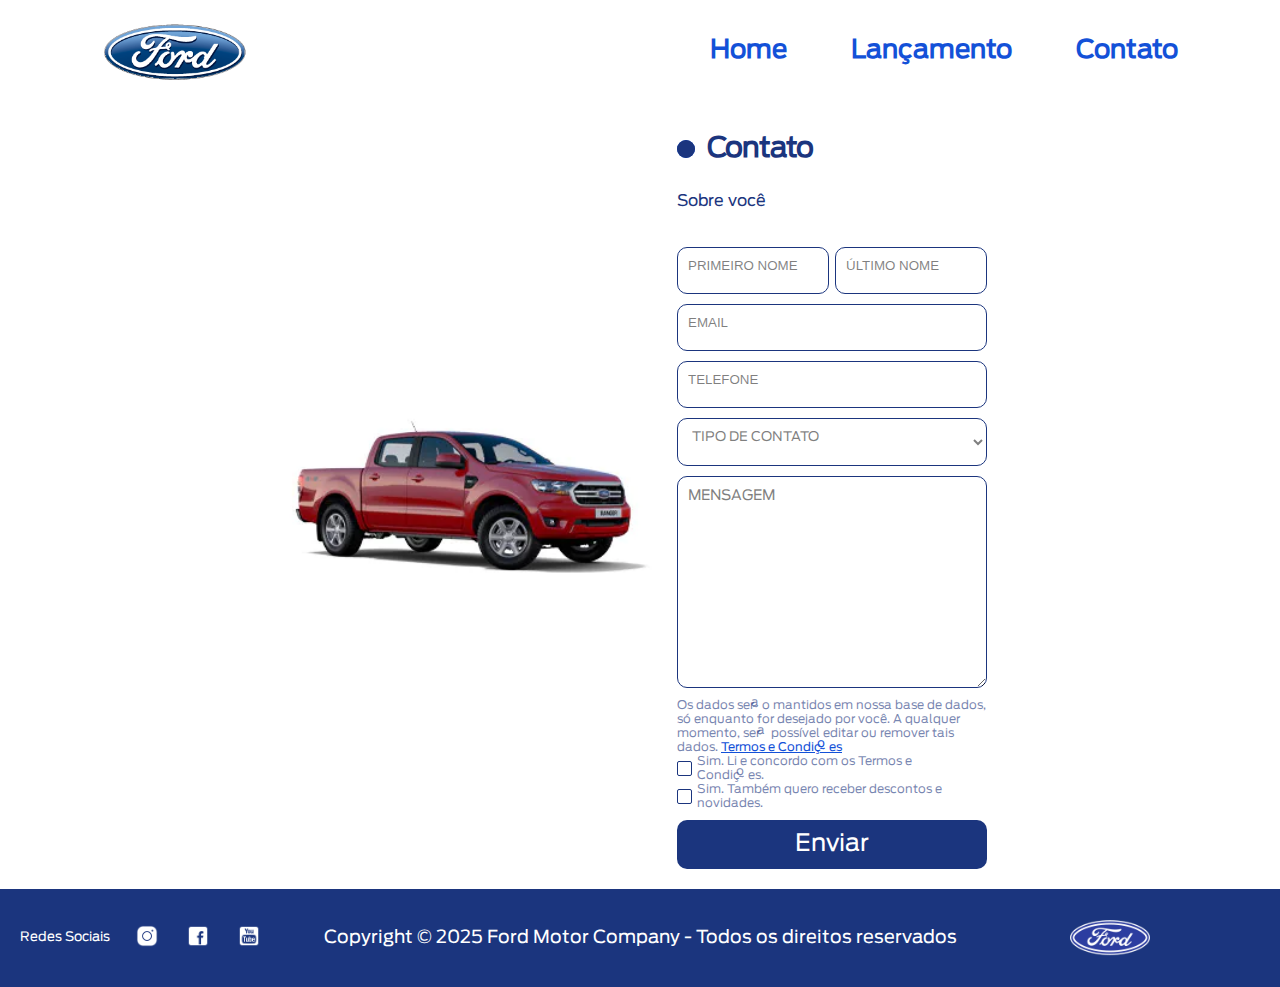
<file: contato.html>
<!DOCTYPE html>
<html lang="pt-br">
<head>
    <meta charset="UTF-8">
    <meta name="viewport" content="width=device-width, initial-scale=1.0">
    <title>Contato - Ford</title>
    <link href="https://fonts.googleapis.com/icon?family=Material+Icons" rel="stylesheet">
    <link rel="stylesheet" href="estilos/contato.css">
    <link rel="shortcut icon" href="assets/Favicon_Ford.png" type="image/x-icon">
</head>
<body>
    <header>
        <div class="cabecalho">
            <img src="assets/imagens/logo-ford-256.png" alt="Logo da Ford com letras brancas e fundo azul">
            <button id="menu_Burguer" class="material-icons-outlined" onclick="open_Burguer()">menu</button>
        </div>  
         
        <nav id="itens">
            <button href="javascript:void(0)" id="close_Burguer" class="material-icons-outlined" onclick="close_Burguer()">close</button>
            <ul>
                <li>
                    <a href="index.html"><span class="material-icons-outlined">home</span> Home</a></li>
                <li>
                    <a href="lancamento.html"><span class="material-icons-outlined">directions_car</span> Lançamento</a></li>
                <li>
                    <a href="contato.html"><span class="material-icons-outlined">call</span> Contato</a></li>
            </ul>
        </nav>
        <nav id="menu_Bar">
            <a class="opcao" href="index.html">Home</a>
            <a class="opcao" href="lancamento.html">Lançamento</a>
            <a class="opcao" href="contato.html">Contato</a>
        </nav>
    </header>
    <main>
        <div id="conteudo_Principal">

            <img src="assets/imagens/xls 2.2 diesel.jpg" alt="Ranger 2022 XLS na cor vermelha">
            
            
            <form novalidate id="form" class="form" method="GET" action="">
                
                <p class="title">Contato</p>
                <p class="message">Sobre você</p>
                <span id="error_Forms"></span>
                <div class="flex">
                    <input required placeholder="PRIMEIRO NOME" type="text" class="input" name="nome" id="nome">
                    <input required placeholder="ÚLTIMO NOME" type="text" class="input" name="sobrenome" id="sobrenome">
                </div>
                
                <input required placeholder="EMAIL" type="email" class="input" name="email" id="email">
                <input oninput="mascaraTelefone(this)" maxlength="16" required placeholder="TELEFONE" type="text" class="input" name="telefone" id="telefone">
                
                <select required class="input" name="tipo_contato" id="tipo_contato">
                    <option value="" disabled selected>TIPO DE CONTATO</option>
                    <option value="Elogio">ELOGIO</option>
                    <option value="Reclamação">RECLAMAÇÃO</option>
                    <option value="Solicitação">SOLICITAÇÃO</option>
                </select>
                
                <textarea required class="input" name="mensagem" id="mensagem" cols="30" rows="10" placeholder="MENSAGEM"></textarea>

                <div id="LGPD">
                    <span class="text_LGPD">Os dados serão mantidos em nossa base de dados, só enquanto for desejado por você. A qualquer momento, será possível editar ou remover tais dados. <a target="_blank" href="https://www.ford.com.br/politica-de-privacidade/">Termos e Condições</a></span>
                    <div class="input_LGPD">
                        <input type="checkbox" id="input_LGPD1">
                        <span>Sim. Li e concordo com os Termos e Condições.</span>
                    </div>
                    <div class="input_LGPD">
                        <input type="checkbox" id="input_LGPD2">
                        <span>Sim. Também quero receber descontos e novidades.</span>
                    </div>
                </div>

                <button type="submit" class="submit">Enviar</button>

            </form>

            <div id="confirmacao">
                <div class="text_Confirmation">
                    <h1>Mensagem enviada com sucesso!</h1>
                    <span>Olá, <strong class="confirmacao_Strong" id="strong_Name"></strong>! Agradecemos seu contato.<br><br> Sua mensagem foi recebida e nossa equipe está avaliando <span id="text_Tipo"></span>. Em breve, entraremos em contato. <br> <br> A <strong class="confirmacao_Strong">Ford</strong> valoriza sua opinião e está sempre à disposição!</span>

                </div>
                <div class="btn_Confirmation">
                    <button class="botao_confirmacao"><a href="index.html">Voltar para página principal</a></button>
                    <button onclick="closeConfirmation()" class="botao_confirmacao"><a href="">Enviar outra mensagem</a></button>
                </div>
            </div>

        </div>
    </main>

    <footer>
        <div class="informacoes_Footer">
            <div class="redes_Sociais">
                <p>Redes Sociais</p>
                <div class="logo_Redes">
                    <a class="icone_Social" href="https://www.instagram.com/fordbrasil/" target="_blank"><img src="assets/imagens/instagram-logo-50.png" alt="Logo do Instagram"></a>
                    <a class="icone_Social" href="https://www.facebook.com/ford/" target="_blank"><img src="assets/imagens/facebook-50.png" alt="Logo do Facebook"></a>
                    <a class="icone_Social" href="https://www.youtube.com/@fordbrasil" target="_blank"><img src="assets/imagens/youtube-squared-50.png" alt="Logo do Youtube"></a>
                </div>
            </div>
            <div class="copy_Right_Logo">
                <img src="assets/imagens/ford-96.png" alt="Logo da Ford">
            </div>
            <div class="copy_Right">
                <p>Copyright © 2025 Ford Motor Company - Todos os direitos reservados</p>
            </div>
        </div>
    </footer>
    <script src="app.js"></script>
    <script src="js/form.js"></script>
</body>
</html>
</file>
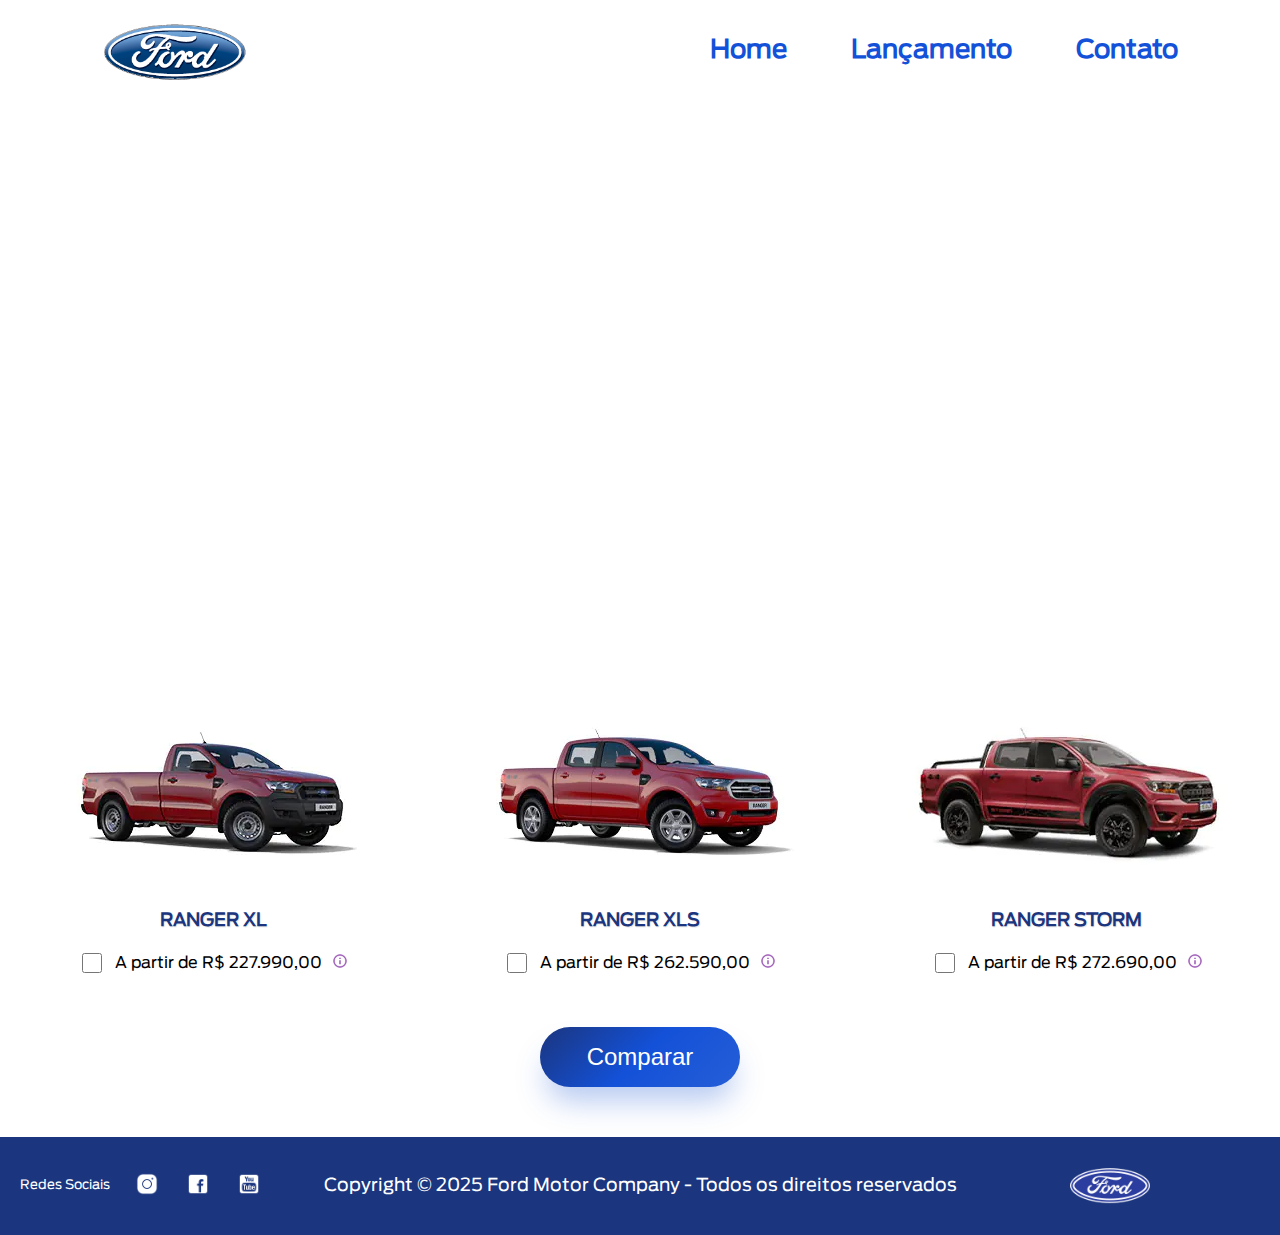
<file: lancamento.html>
<!DOCTYPE html>
<html lang="pt-br">
<head>
    <meta charset="UTF-8">
    <meta name="viewport" content="width=device-width, initial-scale=1.0">
    <title>Lançamentos - Ford</title>
    <link href="https://fonts.googleapis.com/icon?family=Material+Icons" rel="stylesheet">
    <link rel="stylesheet" href="estilos/lancamento.css">
    <link rel="shortcut icon" href="assets/Favicon_Ford.png" type="image/x-icon">
    
</head>
<body>
    <header>
        <div class="cabecalho">
            <img src="assets/imagens/logo-ford-256.png" alt="Logo da Ford com letras brancas e fundo azul">
            <button id="menu_Burguer" class="material-icons-outlined" onclick="open_Burguer()">menu</button>
        </div>  
         
        <nav id="itens">
            <button href="javascript:void(0)" id="close_Burguer" class="material-icons-outlined" onclick="close_Burguer()">close</button>
            <ul>
                <li>
                    <a href="index.html"><span class="material-icons-outlined">home</span> Home</a></li>
                <li>
                    <a href="lancamento.html"><span class="material-icons-outlined">directions_car</span> Lançamento</a></li>
                <li>
                    <a href="contato.html"><span class="material-icons-outlined">call</span> Contato</a></li>
            </ul>
        </nav>
        <nav id="menu_Bar">
            <a class="opcao" href="index.html">Home</a>
            <a class="opcao" href="lancamento.html">Lançamento</a>
            <a class="opcao" href="contato.html">Contato</a>
        </nav>
    </header>
    <main>
        <div class="video-container"> <!-- Vídeo -->
            <iframe id="video_Principal" 
                src="https://www.youtube.com/embed/vQsryuNmsL0?autoplay=1&autohide=0&controls=0&modestbranding=1&mute=0&playsinline=1&showinfo=0&loop=1&playlist=vQsryuNmsL0" 
                title="Vídeo Gerações da nova Ranger 2022 (YouTube video player)" 
                frameborder="0" 
                allow="accelerometer; autoplay; clipboard-write; encrypted-media; gyroscope; picture-in-picture; web-share" 
                referrerpolicy="strict-origin-when-cross-origin" 
                allowfullscreen>
            </iframe>  
        </div>

        <table class="tabela"> <!-- Tabela de carros -->
            <tr>
                <!-- Elementos da tabela vão aqui -->
            </tr>
        </table>

        
            <div id="div_Comparacao">
                <button class="close_Table" onclick="HideCompare()"> 
                    <span class="material-icons">close</span>
                </button>
                
                <table id="table_Comparacao">

                    <tbody id="body_Comparacao">
                        <tr class="row_Comparacao">
                            <td id="compare_image"></td>
                            <td id="compare_image_0"></td>
                            <td id="compare_image_1"></td>
                        </tr>
                        <tr class="row_Comparacao">
                            <td>Modelo</td>
                            <td id="compare_modelo_0"></td>
                            <td id="compare_modelo_1"></td>
                        </tr>
                        <tr class="row_Comparacao">
                            <td >Altura do veiculo (mm)</td>
                            <td id="compare_alturaveiculo_0"></td>
                            <td id="compare_alturaveiculo_1"></td>
                        </tr>
                        <tr class="row_Comparacao">
                            <td>Altura livre do solo (mm)</td>
                            <td id="compare_alturasolo_0"></td>
                            <td id="compare_alturasolo_1"></td>
                        </tr>
                        <tr class="row_Comparacao">
                            <td >Capacidade de carga (Kg)</td>
                            <td id="compare_capacidadecarga_0"></td>
                            <td id="compare_capacidadecarga_1"></td>
                        </tr>
                        <tr class="row_Comparacao">
                            <td >Motor</td>
                            <td id="compare_motor_0"></td>
                            <td id="compare_motor_1"></td>
                        </tr>
                        <tr class="row_Comparacao">
                            <td >Potencia</td>
                            <td id="compare_potencia_0"></td>
                            <td id="compare_potencia_1"></td>
                        </tr>
                        <tr class="row_Comparacao">
                            <td >Volume de cacamba (L)</td>
                            <td id="compare_volumecacamba_0"></td>
                            <td id="compare_volumecacamba_1"></td>
                        </tr>
                        <tr class="row_Comparacao">
                            <td >Roda</td>
                            <td id="compare_roda_0"></td>
                            <td id="compare_roda_1"></td>
                        </tr>
                        <tr class="row_Comparacao">
                            <td >Preco</td>
                            <td id="compare_preco_0"></td>
                            <td id="compare_preco_1"></td>
                        </tr>
                    </tbody>    
                </table>
                <button id="fechar_Table" onclick=HideCompare()>Fechar</button>
            </div>  

        <section id="section_Btn">
            <div id="compare">
                <button class="botao_Comparar"><a href="#">Comparar</a></button>
            </div>
    
            <div id="erro_Div">
                <span id="erro_Span"></span>
            </div>
        </section>
        
    </main>
    <footer>
        <div class="informacoes_Footer">
            <div class="redes_Sociais">
                <p>Redes Sociais</p>
                <div class="logo_Redes">
                    <a class="icone_Social" href="https://www.instagram.com/fordbrasil/" target="_blank"><img src="assets/imagens/instagram-logo-50.png" alt="Logo do Instagram"></a>
                    <a class="icone_Social" href="https://www.facebook.com/ford/" target="_blank"><img src="assets/imagens/facebook-50.png" alt="Logo do Facebook"></a>
                    <a class="icone_Social" href="https://www.youtube.com/@fordbrasil" target="_blank"><img src="assets/imagens/youtube-squared-50.png" alt="Logo do Youtube"></a>
                </div>
            </div>
            <div class="copy_Right_Logo">
                <img src="assets/imagens/ford-96.png" alt="Logo da Ford">
            </div>
            <div class="copy_Right">
                <p>Copyright © 2025 Ford Motor Company - Todos os direitos reservados</p>
            </div>
        </div>
    </footer>
    <script src="app.js"></script>
    <script src="js/compare.js"></script>
</body>
</html>
</file>
<file: estilos/contato.css>
:root {
    --cor-azul-escuro: #1b357e;
    --cor-azul-claro: #1351d8;
}

@font-face {
    font-family: "Antenna";
    src: url("/assets/font/Antenna-Regular.otf") format("opentype");
}

@import url('https://fonts.googleapis.com/css2?family=Roboto:ital,wght@0,100..900;1,100..900&display=swap');

.material-icons-outlined {
    font-family: 'Material Icons';
    font-weight: normal;
    font-style: normal;
    font-size: 24px;
    display: inline-block;
    line-height: 1;
    text-transform: none;
    letter-spacing: normal;
    word-wrap: normal;
    white-space: nowrap;
    direction: ltr;
  
    /* Support for all WebKit browsers. */
    -webkit-font-smoothing: antialiased;
    /* Support for Safari and Chrome. */
    text-rendering: optimizeLegibility;
  
    /* Support for Firefox. */
    -moz-osx-font-smoothing: grayscale;
  
    /* Support for IE. */
    font-feature-settings: 'liga';
}


* {
    box-sizing: border-box;
}

body {
    margin: 0;
    padding: 0;
    font-family: "Antenna", Arial, Helvetica, sans-serif;
    min-height: 100vh;
    max-width: 100%;

    overflow-x: hidden;
    display: flex;
    flex-direction: column;
}


/* Header */
header {
    display: flex;
    flex-direction: row;
    justify-content: space-between;
    align-items: center;
    margin-bottom: 10px;
    position: relative;
    padding: 4% 8%;
    height: 100px;
}

.cabecalho {
    width: 100vw;
    
    height: 70px;
    display: flex;
    justify-content: space-between;
    align-items: center;
}

header > .cabecalho > img {
    max-height: 40px;
    width: auto;
    padding: 0;
    margin: 0;
}

nav > button {
    border: 0;
}

#menu_Bar {
    display: none;
    justify-self: center;
    align-self: center;
}

#itens {
    padding-top: 0;
    margin-top: 0;
    padding-left: 15px;
    height: 100vh; 
    width: 0; 
    position: fixed;
    z-index: 5; 
    top: 0;
    right: -20%; 
    background-color: var(--cor-azul-escuro);
    overflow-x: hidden; 
    transition: width 0.3s ease, right 0.3s ease;
    display: flex;
    flex-direction: column;
     
    justify-content: flex-start;
}

#itens > ul {
    padding: 50px 5px;
    margin: 0;
    transition: opacity 1.5s ease;
    opacity: 0;
    list-style: none;
    display: flex;
    flex-direction: column;
    align-items: self-start;
}

#itens > ul > li > a {
    list-style: none;
    padding: 10px 0px; 
    margin: 0; 
    text-decoration: none;
    font-size: 20px;
    color: white;
    display: flex; 
    align-items: center;
    transition: 0.5s;
}

#itens > ul > li > a > span {
    padding-right: 15px;
}

#itens.aberto {
    width: 60%; 
    right: 0; 
}

#itens.aberto > ul {
    opacity: 1; 
}

#menu_Burguer {
    padding: 0;
    margin: 0;
    position: absolute;
    border: 0;
    background-color: white;
    color: var(--cor-azul-escuro);
    font-size: 30px;
    top: 31px;
    right: 25px;
}

#close_Burguer {
    position: absolute;
    top: 31px;
    right: 25px;
    cursor: pointer;
    font-size: 30px;
    background-color: var(--cor-azul-escuro);
    color: white;
    z-index: 6;
}

main {
    width: 100vw;
    background-color: white;
    flex: 1;

}

#conteudo_Principal {
    display: flex;
    flex-direction: column;
    justify-content: center;
    align-items: center;
}

#conteudo_Principal > img {
    width: 80vw;
    height: auto;
    display: block;
}

@media only screen and (min-width: 720px) {
    #conteudo_Principal {
        flex-direction: row;
    }
    #conteudo_Principal > img {
        width: 40vw;
    }
}

@media only screen and (min-width: 600px) {
    #conteudo_Principal {
        flex-direction: row;
    }
    #conteudo_Principal > img {
        width: 50vw;
    }
    header > .cabecalho > img {
        max-height: 50px;

    }
}

@media only screen and (min-width: 992px) {
    #conteudo_Principal > img {
        width: 30vw;
    }
    header > .cabecalho > img {
        max-height: 60px;
    }
}


.form {
    display: flex;
    flex-direction: column;
    gap: 10px;
    max-width: 350px;
    background-color: #fff;
    padding: 20px;
    border-radius: 20px;
    position: relative;
    font-family: "Antenna",Arial, Helvetica, sans-serif;
  }
  
.title {
    font-family: "Antenna",Arial, Helvetica, sans-serif;
    font-size: 28px;
    color: var(--cor-azul-escuro);
    font-weight: 600;
    letter-spacing: -1px;
    position: relative;
    display: flex;
    align-items: center;
    padding-left: 30px;
    margin: 0;
}


  
.title::before,.title::after {
    position: absolute;
    content: "";
    height: 16px;
    width: 16px;
    border-radius: 50%;
    left: 0px;
    background-color: var(--cor-azul-escuro);
}
  
.title::before {
    width: 18px;
    height: 18px;
    background-color: var(--cor-azul-claro);
}
  
.title::after {
    width: 18px;
    height: 18px;
    animation: pulse 1s linear infinite;
}

@keyframes pulse {
    from {
      transform: scale(0.9);
      opacity: 1;
    }
  
    to {
      transform: scale(1.8);
      opacity: 0;
    }
  }
  
#error_Forms {
    color: rgb(255, 55, 55);
}
  
.flex {
    display: flex;
    width: 100%;
    gap: 6px;
}
  
.form {
    position: relative;
    color: var(--cor-azul-escuro);
}
  
.form .input {
    width: 100%;
    padding: 10px 10px 20px 10px;
    outline: 0;
    border: 1px solid var(--cor-azul-escuro);
    border-radius: 10px;
}


.form .input + span {
    position: absolute;
    left: 10px;
    top: 15px;
    font-size: 0.9em;
    cursor: text;
    transition: 0.3s ease;

}
  
.form .input:placeholder-shown + span {
    top: 15px;
    font-size: 0.9em;
}
  
.form .input:focus + span,.form .input:valid + span {
    top: 30px;
    font-size: 0.9em;
    font-weight: 600;
}

.submit {
    font-family: "Antenna",Arial, Helvetica, sans-serif;
    border: none;
    outline: none;
    background-color: var(--cor-azul-escuro);
    padding: 10px;
    border-radius: 10px;
    color: white;
    font-size: 1.5em;
    transform: .3s ease;
}
  
.submit:hover {
    background-color: var(--cor-azul-claro);
    transform: scale(1.02);
    transition-duration: 0.5s;
}
  

input[type=text]:focus, input[type=email]:focus, input[type=number]:focus, select:focus {
    border: 2px solid var(--cor-azul-claro);
    font-family: "Antenna",Arial, Helvetica, sans-serif;
}

input[type=number]::-webkit-inner-spin-button{
    appearance: none;
}

select {
    font-family: "Antenna",Arial, Helvetica, sans-serif;
    width: 100%;
    padding: 10px 10px 20px 10px;
    outline: 0;
    border: 1px solid var(--cor-azul-escuro);
    border-radius: 10px;
    background-color: #fff;
    color: rgba(0, 0, 0, 0.5); ;
}

textarea {
    min-width: 310px;
    max-width: 500px;
    min-height: 170px;
    max-height: 300px;
    font-size: 0.9em;
    font-family: "Antenna",Arial, Helvetica, sans-serif;
}

input::placeholder, textarea::placeholder {
    color: rgba(0, 0, 0, 0.5);  
}


#confirmacao {
    display: none;
    background-color: rgb(240, 240, 240);
    width: 90%;
    height: auto;
    flex-direction: column;
    align-items: center;
    justify-content: center;
    border: 2px solid var(--cor-azul-escuro);
    max-width: 350px;
    height: 630px;
    
    padding: 20px;
    margin-bottom: 20px;
    border-radius: 20px;
    position: relative;
    font-family: "Roboto", Arial, Helvetica, sans-serif;
    font-size: medium;
    gap: 40px;
}

.botao_confirmacao {
    justify-content: center;
    align-items: center;
    font-family: "Antenna",Arial, Helvetica, sans-serif;
    border: none;
    outline: none;
    border: 2px solid var(--cor-azul-escuro);
    background-color: white;
    padding: 10px;
    border-radius: 10px;
    color: white;
    font-size: large;
    transform: .3s ease;
    text-decoration: none;
    min-width: 150px;
    gap: 20px;
    width: 95%;
    box-shadow: 5px 5px 20px rgba(0, 0, 0, 0.192);
}

.botao_confirmacao:hover {
    transform: scale(1.01);
    background-color: rgb(245, 245, 245);
}

.botao_confirmacao > a {
    font-family: "Antenna",Arial, Helvetica, sans-serif;
    font-weight: bold;

    color: var(--cor-azul-escuro);
    text-decoration: none;
}

.btn_Confirmation{
    display: flex;
    justify-content: center;
    align-items: center;
    flex-direction: column;
    gap: 20px;
}

.confirmacao_Strong {
    font-family: "Roboto", Arial, Helvetica, sans-serif;
    color: var(--cor-azul-escuro);
}


#LGPD {
    font-size: 12px
}

.input_LGPD, .text_LGPD{
    color: rgba(27, 53, 126, 0.6);
}

.text_LGPD > a {
    color: var(--cor-azul-claro);
}

.input_LGPD {
    display: flex;
    justify-content: flex-start;
    align-items: center;
}

#input_LGPD1{
    width: 15px;
    height: 15px;
    margin: 0;
    color: var(--cor-azul-escuro);
}
#input_LGPD2{
    width: 15px;
    height:15px;
    margin: 0;
    color: var(--cor-azul-escuro);
}

.input_LGPD > span {
    justify-self: flex-start;
    padding-left: 5px;
    max-width: 250px;
    height: auto;
}

input[type="checkbox"] {
    width: 20px;
    height: 20px;
    cursor: pointer;
    -webkit-appearance: none; /* Remove o estilo padrão em navegadores Webkit */
    -moz-appearance: none; /* Remove o estilo padrão em navegadores Firefox */
    border: 1px solid var(--cor-azul-escuro);
    border-radius: 2px;
    background-color: white;
    transition: background-color 0.3s, border-color 0.3s;
}

input[type="checkbox"]:checked {
    background-color: var(--cor-azul-claro);
    border-color: var(--cor-azul-escuro);
}

input[type="checkbox"]:hover {
    color: var(--cor-azul-escuro);
}

/* Footer */
footer {
    background-color: var(--cor-azul-escuro);
    width: 100vw;
    height: auto;
    max-height: 150px;
    min-height: 80px;
    color: white;
    display: flex;
    justify-content: center;
    align-items: center;
    padding: 10px;
}

.informacoes_Footer {
    width: 100%;
    display: grid;
    grid-template-columns: auto 80px;
    font-size: small;
    justify-items: stretch;
    align-items: center;
    padding: 10px;
}


.redes_Sociais {
    display: flex;
    justify-content: flex-start;
    align-items: center;
    font-size: small;

}

.redes_Sociais > p {
    width: 90px;
}

.logo_Redes > a > img {
    width: 1.4rem;
    max-width: 40px;
    min-width: 20px;
    height: auto;
    object-fit: contain;
    padding: 5px 0;
    margin-left: 2vw;

}

.logo_Redes > a > img:hover {
    transform: scale(1.2);
}

.copy_Right {
    color: white;
    font-size: small;
    grid-column: 1/ span 2;
    text-align: center;
    justify-self: center;
    align-self: center;
}

.copy_Right_Logo > img {
    width: 80px;
    object-fit: contain;
    display: flex;
    justify-self: end;
    align-self: center;
}


/* Large devices (laptops/desktops, 992px and up) */
@media only screen and (min-width: 992px) {
    .informacoes_Footer {
        grid-template-columns: 300px auto 300px;
        grid-template-rows: auto;
        
    }


    .copy_Right {
        grid-column-start: 2;    /* Começa na linha vertical 1 */
        grid-column-end: 2;      /* Termina na linha vertical 3 */
        grid-row-start: 1;       /* Começa na linha horizontal 2 */
        grid-row-end: 1;  
        font-size: large;
    }

    .copy_Right_Logo > img {
        grid-column: 3;
        justify-self: center;
    }
    
}

/* Small devices (portrait tablets and large phones, 600px and up) */
@media only screen and (min-width: 600px) {

    #itens { display: none}

    #menu_Burguer {display: none;}

    #menu_Bar {
        padding: 0;
        margin: 0;
        top: 10px;
        display: flex;
        justify-content: center;
        align-items: center;
        gap: 0 5vw;
    }
    #menu_Bar > a {
        font-family: "Antenna", Arial, Helvetica, sans-serif;
        text-decoration: none;
        color: var(--cor-azul-claro);
        font-weight: bold;
        font-size: 2vw;
    }
    .opcao {
        color: #ffffff;
        position: relative;
        display: inline-block;
    }
      
    .opcao::after,
    .opcao::before {
        content: '';
        position: absolute;
        width: 100%;
        height: 2px;
        background: linear-gradient(to right, rgb(38, 86, 219), white );
        bottom: -5px;
        left: 0;
        transform: scaleX(0);
        transform-origin: right;
        transition: transform 0.4s ease-out;
    }
      
    .opcao::before {
        top: -5px;
        transform-origin: left;
    }
      
    .opcao:hover::after,
    .opcao:hover::before {
        transform: scaleX(1);
        
    }
}
/* Medium devices (landscape tablets, 768px and up) */
@media only screen and (min-width: 768px) {

}

/* Large devices (laptops/desktops, 992px and up) */

/* Extra large devices (large laptops and desktops, 1200px and up) */
@media only screen and (min-width: 1200px) {}
</file>
<file: estilos/lancamento.css>
:root {
    --cor-azul-escuro: #1b357e;
    --cor-azul-claro: #1351d8;
}

@font-face {
    font-family: "Antenna";
    src: url("/assets/font/Antenna-Regular.otf") format("opentype");
}

@import url('https://fonts.googleapis.com/css2?family=Roboto:ital,wght@0,100..900;1,100..900&display=swap');


.material-icons-outlined {
    font-family: 'Material Icons';
    font-weight: normal;
    font-style: normal;
    font-size: 24px;
    display: inline-block;
    line-height: 1;
    text-transform: none;
    letter-spacing: normal;
    word-wrap: normal;
    white-space: nowrap;
    direction: ltr;
    .material-icons {
    font-family: 'Material Icons' !important;
    font-size: 24px; /* Ou o tamanho desejado */
}
  
    /* Support for all WebKit browsers. */
    -webkit-font-smoothing: antialiased;
    /* Support for Safari and Chrome. */
    text-rendering: optimizeLegibility;
  
    /* Support for Firefox. */
    -moz-osx-font-smoothing: grayscale;
  
    /* Support for IE. */
    font-feature-settings: 'liga';
}


* {
    box-sizing: border-box;
}

body {
    margin: 0;
    padding: 0;
    font-family: "Antenna", Arial, Helvetica, sans-serif;
    min-height: 100vh;
    max-width: 100%;
    overflow-x: hidden;
    display: flex;
    flex-direction: column;
    position: relative;
}


/* Header */
header {
    display: flex;
    flex-direction: row;
    justify-content: space-between;
    align-items: center;
    margin-bottom: 10px;
    position: relative;
    padding: 4% 8%;
    height: 100px;
}

.cabecalho {
    width: 100vw;
    
    height: 70px;
    display: flex;
    justify-content: space-between;
    align-items: center;
}

header > .cabecalho > img {
    max-height: 40px;
    width: auto;

    padding: 0;
    margin: 0;

}

nav > button {
    border: 0;
}

#menu_Bar {
    display: none;
    justify-self: center;
    align-self: center;
}

#itens {
    padding-top: 0;
    margin-top: 0;
    padding-left: 15px;
    height: 100vh; 
    width: 0; 
    position: fixed;
    z-index: 5; 
    top: 0;
    right: -20%; 
    background-color: var(--cor-azul-escuro);
    overflow-x: hidden; 
    transition: width 0.3s ease, right 0.3s ease;
    display: flex;
    flex-direction: column;
     
    justify-content: flex-start;
}

#itens > ul {
    padding: 50px 5px;
    margin: 0;
    transition: opacity 1.5s ease;
    opacity: 0;
    list-style: none;
    display: flex;
    flex-direction: column;
    align-items: self-start;
}

#itens > ul > li > a {
    list-style: none;
    padding: 10px 0px; 
    margin: 0; 
    text-decoration: none;
    font-size: 20px;
    color: white;
    display: flex; 
    align-items: center;
    transition: 0.5s;
}

#itens > ul > li > a > span {
    padding-right: 15px;
}

#itens.aberto {
    width: 60%; 
    right: 0; 
}

#itens.aberto > ul {
    opacity: 1; 
}

#menu_Burguer {
    padding: 0;
    margin: 0;
    position: absolute;
    border: 0;
    background-color: white;
    color: var(--cor-azul-escuro);
    font-size: 30px;
    top: 31px;
    right: 25px;
}

#close_Burguer {
    position: absolute;
    top: 31px;
    right: 25px;
    cursor: pointer;
    font-size: 30px;
    background-color: var(--cor-azul-escuro);
    color: white;
    z-index: 6;
}


/* Página principal */
main {
    width: 100vw;
    background-color: white;
    flex: 1;
    
}

/* Vídeo */
.video-container {
    display: block;
    width: 100%;
    aspect-ratio: 16/9;
}

#video_Principal {
    width: 100%;
    height: 100%;
}


@media (min-width: 600px) {
    .video-container {
        display: flex;
        justify-content: center;
        align-items: center;
        width: 100vw;
        height: 60vh;
    }
    header > .cabecalho > img {
        max-height: 50px;
    }
}  


/* Seção de carros */
table{
    width: 100%;
    height: auto;
    text-align: center;
    display: grid;
    grid-template-columns: auto;
    box-sizing: content-box;
    overflow-x: hidden;
    margin-top: 50px;
}

.table_Cars {
    display: grid;
    grid-template-columns: auto;
}

@media (min-width: 700px) {
    .table_Cars {
        grid-template-columns: auto auto;
    }
} 

@media (min-width: 1100px) {
    .table_Cars {
        grid-template-columns: auto auto auto;
    }
    header > .cabecalho > img {
        max-height: 60px;
    }
} 

table > .table_Cars > td {
    display: flex;
    justify-content: center;
    align-items: center;
    text-align: center;
    box-sizing: content-box;
    object-fit: contain;
    overflow-x: hidden;
}

table > .table_Cars > td > img {
    width: 100%;
    height: auto;
    object-fit: contain;
    display: block;
} 

.info_Carro {
    display: flex;
    flex-direction: column;
    justify-content: center;
    align-items: center;
    color: var(--cor-azul-escuro);
    padding: 0 20px;
    box-sizing: content-box;

}

.input_Box {
    accent-color: var(--cor-azul-claro);
    align-self: center;
    width: 20px;
    height: 20px;
}

.titulo_Preco {
    color: var(--cor-azul-escuro);
    gap: 10px;
    display: flex;
    justify-content: center;
    align-items: center;
}

.titulo_Carro a {
    text-decoration: none;
    color: var(--cor-azul-escuro);
    font-size: large;
    font-weight: bold;
    text-align: center;
    text-shadow: 1px 1px 1px rgba(0, 0, 0, 0.11);

}

.titulo_Carro a:hover {
    color: var(--cor-azul-claro);
}

.preco {
    justify-self: center;
    color: black;
    font-size: 1em;
    font-weight: lighter;
    margin: 0;
    display: flex;
    align-items: center;
    gap: 5px;
}

#simbolo_Info {
    width: 16px;
    height: 16px;
    margin-left: 5px;
    justify-self: center;
}




/* Tabela de comparação */
.material-icons {
    font-size: 16px;
}

/* Botão de fechar "X" */
.close_Table {
    
    border-radius: 50%;
    border: 2px solid rgba(128, 128, 128, 0.377);
    padding: 5px;
    width: 30px;
    height: 30px;
    position: absolute;
    top: 0;
    right: 0;
    transform: translate(-30%, -50%);
    cursor: pointer;
    color: rgb(88, 88, 88);
    
} 


/* Botão de fechar "palavra */
#fechar_Table {
    text-align: center;
    padding: 5px 15px; 
    font-size: larger;
    color: rgb(88, 88, 88);
    margin-top: 30px;
    border-radius: 20px;
    border: 2px solid rgba(128, 128, 128, 0.377);
    transition: ease 0.5s;
    font-weight: bold;
}

#fechar_Table:hover {
    transform: scale(1.05);
    cursor: pointer;
}

/* Div de comparação */
#div_Comparacao {
    margin: 10px 0;
    max-height: 90vh;
    position: absolute;
    top: 50%;
    left: 50%;
    transform: translate(-50%, -50% );
    background-color: white;
    border: 2px solid rgba(92, 92, 92, 0.548);
    display: none;
    flex-direction: column;
    justify-content: center;
    align-items: center;
    border-radius: 20px;
    padding: 10px;
    padding-top: 0;
    box-sizing: content-box;
}

/* Tabela de comparação */
#table_Comparacao {
    max-height: 80vh;
    width: 100%;
    min-width: 100%;
    height: auto;
    text-align: center;
    display: flex;
    grid-template-columns: auto;
    box-sizing: content-box;
    overflow-x: hidden;
    border: none;
}

.row_Comparacao:nth-child(even) {
    background-color: #dddddd;
}

#body_Comparacao {
    border: 0px;
}

.row_Comparacao {
    text-align: center;
    font-size: smaller;
}

.row_Comparacao > td {

    text-align: center;
    padding: 10px 5px;
}

.image_Table{
    width: 100%;
    max-width: 100px;
    min-width: 50px;
    height: auto;
}

/* Botão de comparação */
#section_Btn {
    display: flex;
    flex-direction: column;
    justify-content: center;
    align-items: center;
    margin: 30px 0;
}

#compare {
    display: flex;
    flex-direction: column;
    justify-content: center;
    align-items: center;
    padding: 20px;
    font-size: 20px;
}

button a {
    font-family: "Roboto", Arial, Helvetica, sans-serif;
    color: white;
    text-decoration: none;
    display: flex;
    justify-content: center;
    align-items: center;
}

.botao_Comparar {
    transition: all 0.3s ease-in-out;
}
  
.botao_Comparar {
    transition: all 0.3s ease-in-out;
    width: 200px;
    height: 60px;
    border-radius: 50px;
    background-image: linear-gradient(135deg, #1b357e  0%, #1351d8 50%, #265ed6  100%);
    box-shadow: 0 20px 30px -6px #265ed656;
    outline: none;
    cursor: pointer;
    border: none;
    font-size: 24px;
    color: white;
}
  
.botao_Comparar:hover {
    transform: translateY(-3px);
    box-shadow: none;
}

.botao_Comparar:active {
    opacity: 0.5;
}

/* Mensagem de erro */
#erro_Div {
    display: none;
    flex-direction: column;
    justify-content: center;
    align-items: center;
}

#erro_Span {
    font-family: "Roboto", Arial, Helvetica, sans-serif;
    text-align: center;
    justify-self: center;
    color: red;
}

/* Footer */
footer {
    background-color: var(--cor-azul-escuro);
    width: 100vw;
    height: auto;
    max-height: 150px;
    min-height: 80px;
    color: white;
    display: flex;
    justify-content: center;
    align-items: center;
    padding: 10px;
}

.informacoes_Footer {
    width: 100%;
    display: grid;
    grid-template-columns: auto 80px;
    font-size: small;
    justify-items: stretch;
    align-items: center;
    padding: 10px;
}

.redes_Sociais {
    display: flex;
    justify-content: flex-start;
    align-items: center;
    font-size: small;

}

.redes_Sociais > p {
    width: 90px;
}

.logo_Redes > a > img {
    width: 1.4rem;
    max-width: 40px;
    min-width: 20px;
    height: auto;
    object-fit: contain;
    padding: 5px 0;
    margin-left: 2vw;
}

.logo_Redes > a > img:hover {
    transform: scale(1.2);
}

.copy_Right {
    color: white;
    font-size: small;
    grid-column: 1/ span 2;
    text-align: center;
    justify-self: center;
    align-self: center;
}

.copy_Right_Logo > img {
    width: 80px;
    object-fit: contain;
    display: flex;
    justify-self: end;
    align-self: center;
}

/* Small devices (portrait tablets and large phones, 600px and up) */
@media only screen and (min-width: 600px) {

    #itens { display: none}

    #menu_Burguer {display: none;}

    #menu_Bar {
        padding: 0;
        margin: 0;
        top: 10px;
        display: flex;
        justify-content: center;
        align-items: center;
        gap: 0 5vw;
    }
    #menu_Bar > a {
        font-family: "Antenna", Arial, Helvetica, sans-serif;
        text-decoration: none;
        color: var(--cor-azul-claro);
        font-weight: bold;
        font-size: 2vw;
    }
    .opcao {
        color: #ffffff;
        position: relative;
        display: inline-block;
    }
      
    .opcao::after,
    .opcao::before {
        content: '';
        position: absolute;
        width: 100%;
        height: 2px;
        background: linear-gradient(to right, rgb(38, 86, 219), white );
        bottom: -5px;
        left: 0;
        transform: scaleX(0);
        transform-origin: right;
        transition: transform 0.4s ease-out;
    }
      
    .opcao::before {
        top: -5px;
        transform-origin: left;
    }
      
    .opcao:hover::after,
    .opcao:hover::before {
        transform: scaleX(1);
        
    }
}
/* Medium devices (landscape tablets, 768px and up) */
@media only screen and (min-width: 768px) {
}

/* Large devices (laptops/desktops, 992px and up) */
@media only screen and (min-width: 992px) {
    .informacoes_Footer {
        grid-template-columns: 300px auto 300px;
        grid-template-rows: auto;
        
    }

    .copy_Right {
        grid-column-start: 2;    /* Começa na linha vertical 1 */
        grid-column-end: 2;      /* Termina na linha vertical 3 */
        grid-row-start: 1;       /* Começa na linha horizontal 2 */
        grid-row-end: 1;  
        font-size: large;
    }

    .copy_Right_Logo > img {
        grid-column: 3;
        justify-self: center;
    }
    
}
</file>
